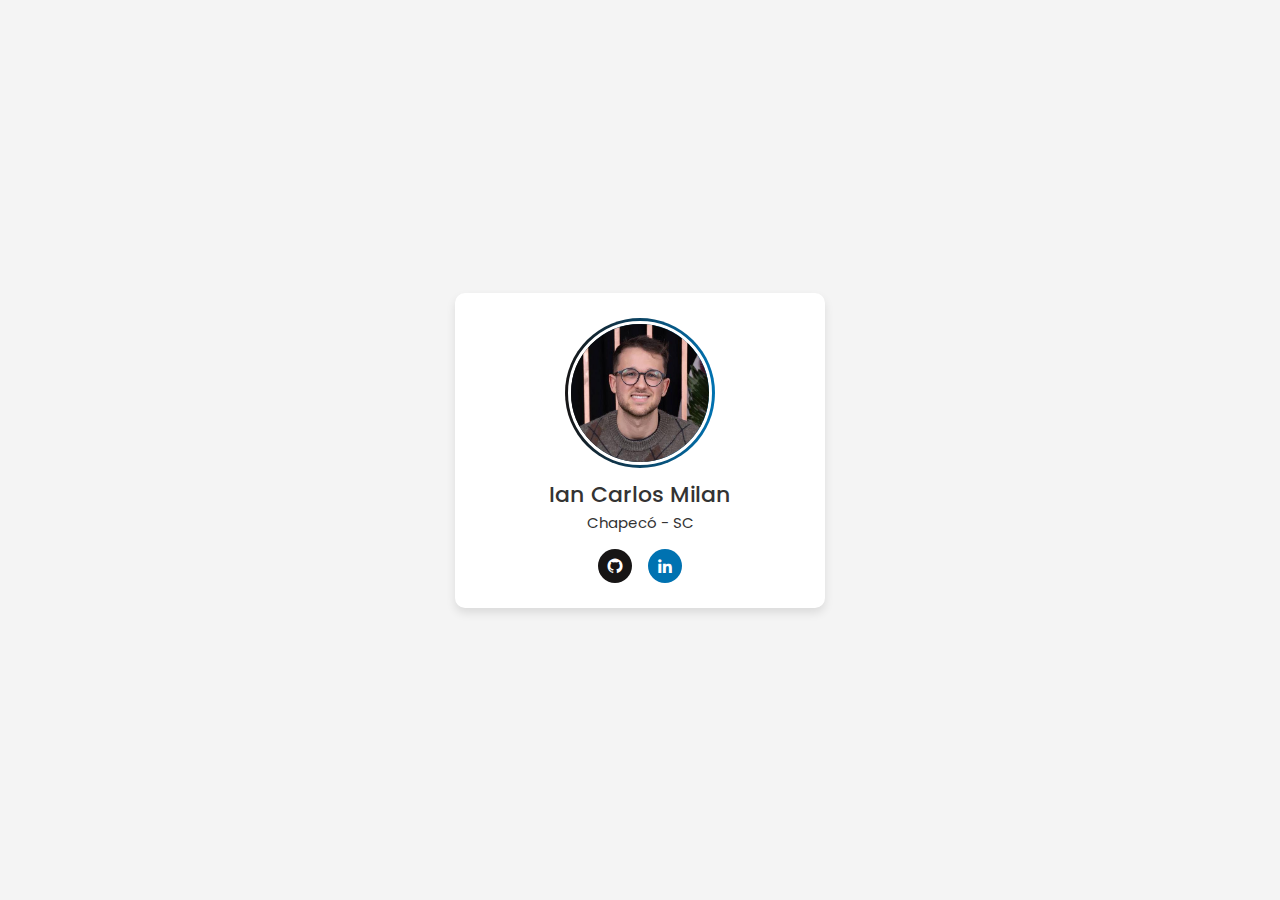
<file: day01/index.html>
<!DOCTYPE html>
<html lang="en">
<head>
  <meta charset="UTF-8">
  <meta name="viewport" content="width=device-width, initial-scale=1.0">
  <title>day 01 - profile card</title>

  <link rel="preconnect" href="https://fonts.googleapis.com">
  <link rel="preconnect" href="https://fonts.gstatic.com" crossorigin>
  <link href="https://fonts.googleapis.com/css2?family=Inter:wght@400;700;900&family=Poppins:wght@300;400;500;600&display=swap" rel="stylesheet">
  <link href="https://unpkg.com/boxicons@2.1.4/css/boxicons.min.css" rel="stylesheet">
  <link rel="stylesheet" href="style.css">
</head>
<body>
  <div class="profile-card">
    <div class="image">
      <img src="iancmilan.jpeg" alt="iancmilan" class="profile-img">
    </div>

    <div class="text-data">
      <span class="name">Ian Carlos Milan</span>
      <span class="city">Chapecó - SC</span>
    </div>

    <div class="media-buttons">
      <a href="https://github.com/iancmilan" target="_blank" class="link github">
        <i class="bx bxl-github "></i>
      </a>
      </a>
      <a href="https://www.linkedin.com/in/iancmilan/" target="_blank" class="link linkedin">
        <i class="bx bxl-linkedin"></i>
      </a>
    </div>
  </div>
</body>
</html>
</file>
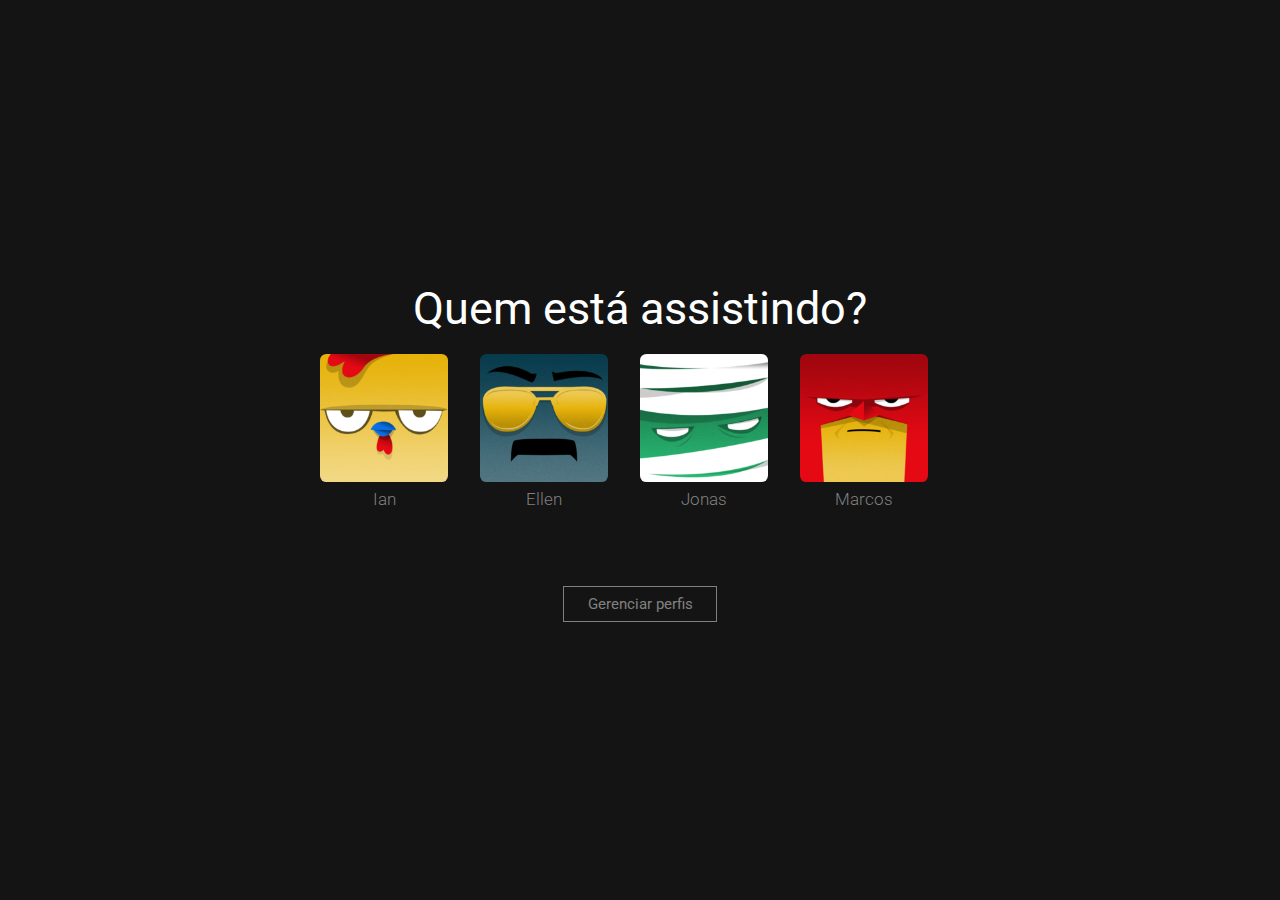
<file: day02/index.html>
<!DOCTYPE html>
<html lang="en">
<head>
  <meta charset="UTF-8">
  <meta name="viewport" content="width=device-width, initial-scale=1.0">
  <title>day 02 - netflix who's watching clone</title>

  <link rel="preconnect" href="https://fonts.googleapis.com">
  <link rel="preconnect" href="https://fonts.gstatic.com" crossorigin>
  <link href="https://fonts.googleapis.com/css2?family=Roboto:wght@300;400&display=swap" rel="stylesheet">

  <link rel="stylesheet" href="style.css">
</head>
<body>

  <div class="container">

    <h1 class="whos-watching">Quem está assistindo?</h1>

    <div class="profiles">
      <div class="profile">
        <img src="profile-1.png" alt="" class="profile-pic">
        <h1 class="profile-name">Ian</h1>
      </div>
      <div class="profile">
        <img src="profile-2.png" alt="" class="profile-pic">
        <h1 class="profile-name">Ellen</h1>
      </div>
      <div class="profile">
        <img src="profile-3.png" alt="" class="profile-pic">
        <h1 class="profile-name">Jonas</h1>
      </div>
      <div class="profile">
        <img src="profile-4.png" alt="" class="profile-pic">
        <h1 class="profile-name">Marcos</h1>
      </div>

    </div>

    <button class="manage-profiles">Gerenciar perfis</button>
  </div>
  
</body>
</html>
</file>
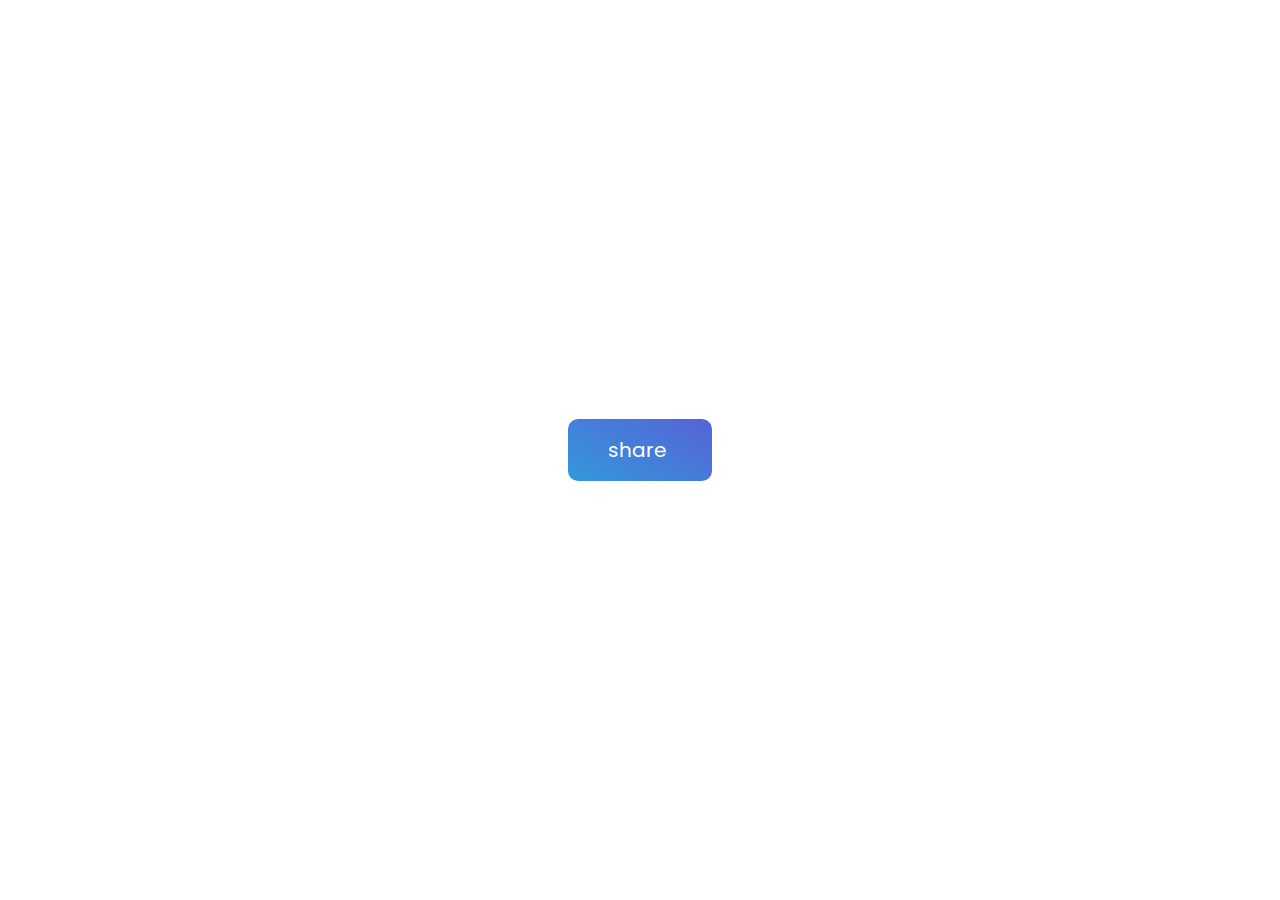
<file: day04/index.html>
<!DOCTYPE html>
<html lang="en">
<head>
  <meta charset="UTF-8">
  <meta name="viewport" content="width=device-width, initial-scale=1.0">
  <title>day 04 - animated share button</title>

  <link rel="stylesheet" href="https://cdnjs.cloudflare.com/ajax/libs/font-awesome/6.3.0/css/all.min.css" integrity="sha512-SzlrxWUlpfuzQ+pcUCosxcglQRNAq/DZjVsC0lE40xsADsfeQoEypE+enwcOiGjk/bSuGGKHEyjSoQ1zVisanQ==" crossorigin="anonymous" referrerpolicy="no-referrer" />
  <link rel="preconnect" href="https://fonts.googleapis.com">
  <link rel="preconnect" href="https://fonts.gstatic.com" crossorigin>
  <link href="https://fonts.googleapis.com/css2?family=Inter:wght@400;700;900&family=Poppins:wght@300;400;500;600&display=swap" rel="stylesheet">
  <link href="https://unpkg.com/boxicons@2.1.4/css/boxicons.min.css" rel="stylesheet">
  <link rel="stylesheet" href="styles.css">
</head>
<body>
  <div class="container">
    <button class="share-btn">
      <span class="text">share</span>
      <i class="icon fas fa-share-alt"></i>
      <div class="sm-bts">
        <a href=""><i class="fab fa-facebook"></i></a>
        <a href=""><i class="fab fa-twitter"></i></a>
        <a href=""><i class="fab fa-instagram"></i></a>
      </div>
    </button>
  </div>
</body>
</html>
</file>
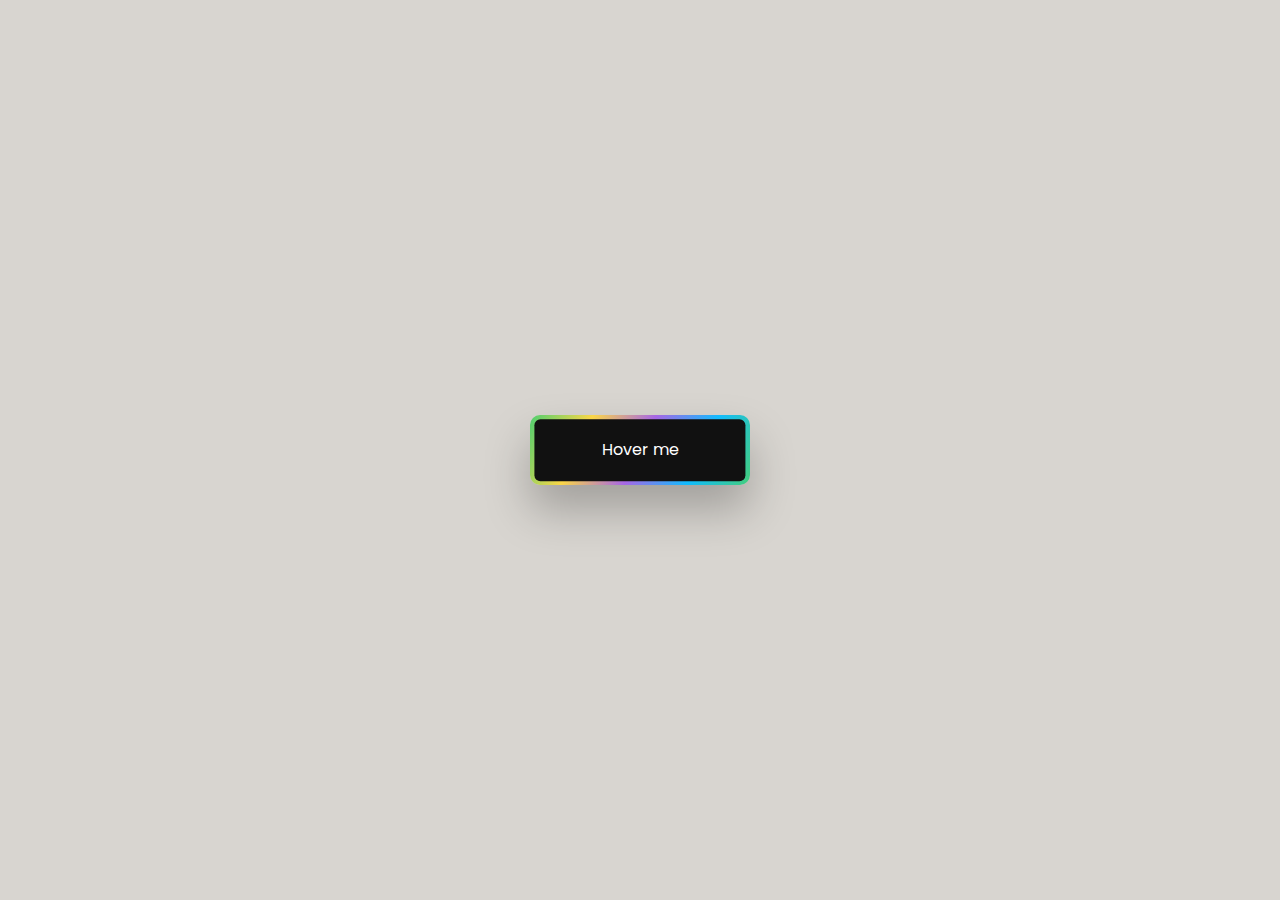
<file: day05/index.html>
<!DOCTYPE html>
<html lang="en">
<head>
  <meta charset="UTF-8">
  <meta name="viewport" content="width=device-width, initial-scale=1.0">
  <title>day 05 - border button animation</title>

  <link rel="preconnect" href="https://fonts.googleapis.com">
  <link rel="preconnect" href="https://fonts.gstatic.com" crossorigin>
  <link href="https://fonts.googleapis.com/css2?family=Inter:wght@400;700;900&family=Poppins:wght@300;400;500;600&display=swap" rel="stylesheet">
  <link rel="stylesheet" href="style.css">
</head>
<body>
  <div class="container">
    <div class="button">
      <a href="#"><span>Hover me</span></a>
    </div>
  </div>
</body>
</html>
</file>
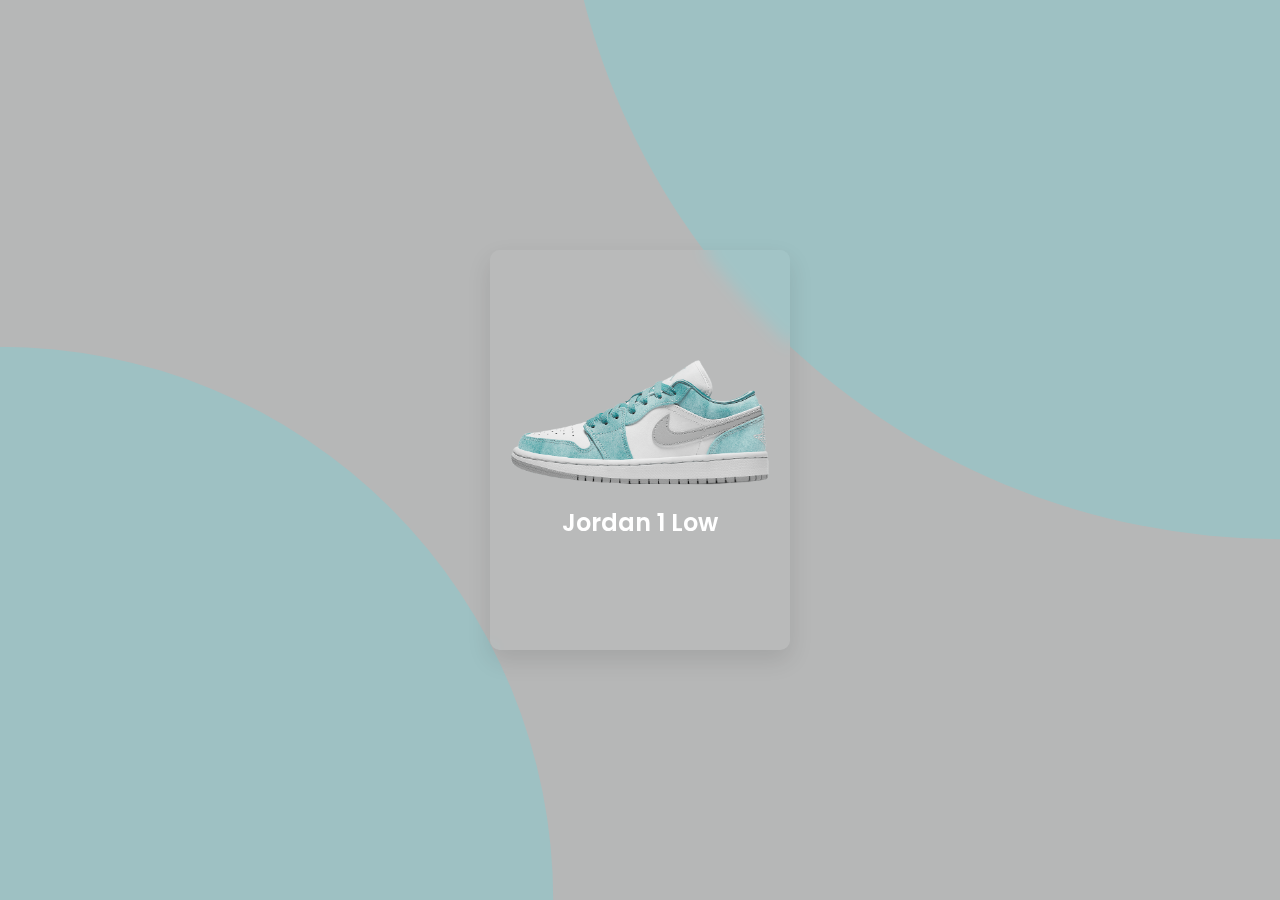
<file: day07/index.html>
<!DOCTYPE html>
<html lang="en">
<head>
  <meta charset="UTF-8">
  <meta name="viewport" content="width=device-width, initial-scale=1.0">
  <title>day 07 - glassmorphism product card</title>

  <link rel="stylesheet" href="style.css">
  <link rel="preconnect" href="https://fonts.googleapis.com">
  <link rel="preconnect" href="https://fonts.gstatic.com" crossorigin>
  <link href="https://fonts.googleapis.com/css2?family=Poppins:wght@300;400;500;600&display=swap" rel="stylesheet">
</head>
<body>
  <section>
    <div class="container">
      <div class="card">
        <div class="img-box">
          <img src="jordan-low.png" alt="jordan low">
          <h2>Jordan 1 Low</h2>
        </div>
        <div class="content">
          <div class="size">
            <h3>Size:</h3>
            <span>7</span>
            <span>8</span>
            <span>9</span>
            <span>10</span>
          </div>
          <div class="color">
            <h3>Color:</h3>
            <span></span>
            <span></span>
            <span></span>
          </div>
          <a href="">Buy now</a>
        </div>
      </div>
    </div>
  </section>
</body>
</html>
</file>
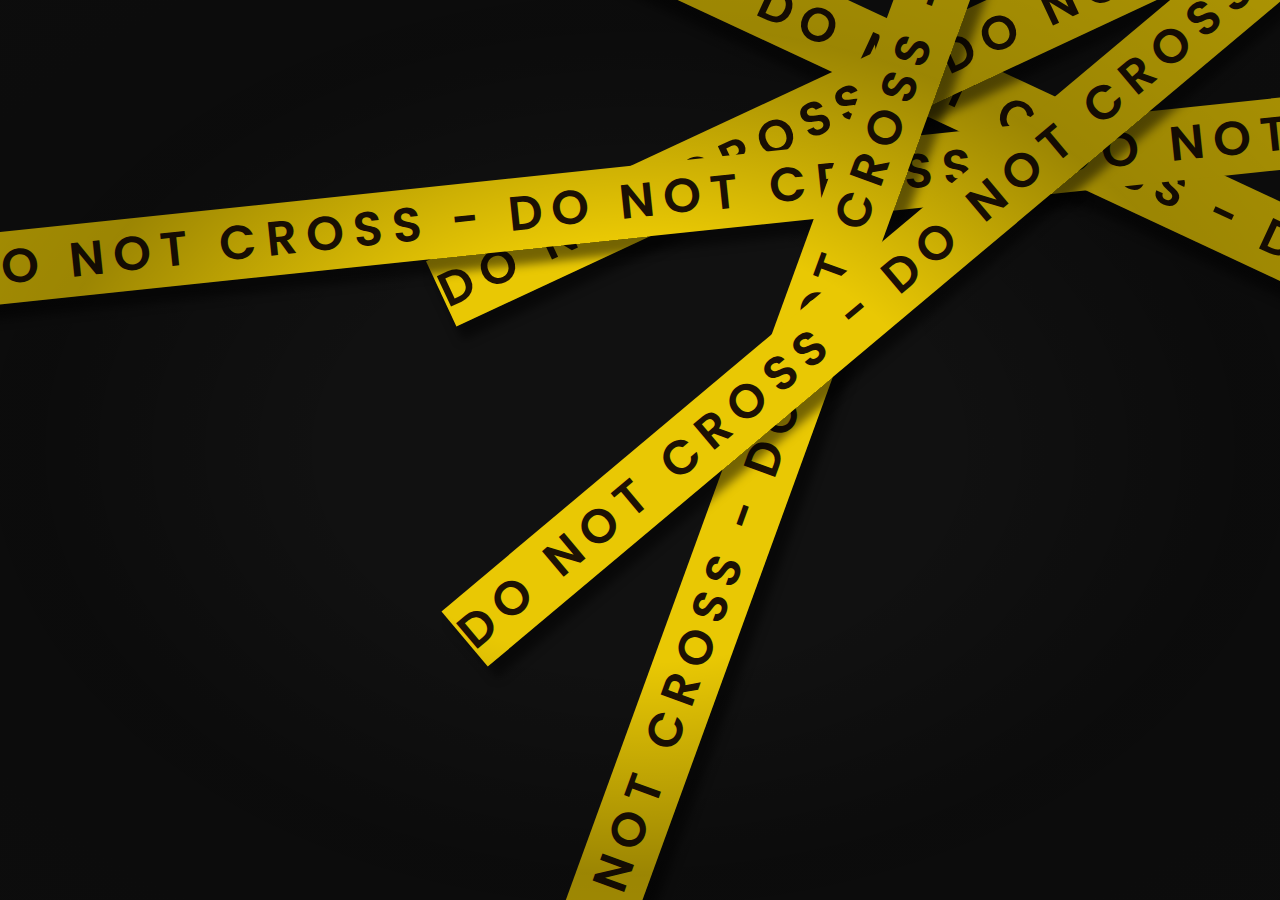
<file: day09/index.html>
<!DOCTYPE html>
<html lang="en">
<head>
  <meta charset="UTF-8">
  <meta name="viewport" content="width=device-width, initial-scale=1.0">
  <title>day 09 - text animation effect</title>

  <link rel="stylesheet" href="style.css">
  <link rel="preconnect" href="https://fonts.googleapis.com">
  <link rel="preconnect" href="https://fonts.gstatic.com" crossorigin>
  <link href="https://fonts.googleapis.com/css2?family=Poppins:wght@300;400;500;600;800&display=swap" rel="stylesheet">
</head>
<body>
  <section>
    <div class="scroll" style="--d:25;--y:200;">
      <div>
        <span>do not cross - do not cross - do not cross - do not cross - do not cross - do not cross - do not cross - do not cross - </span>
      </div>
      <div>
        <span>do not cross - do not cross - do not cross - do not cross - do not cross - do not cross - do not cross - do not cross - </span>
      </div>
    </div>

    <div class="scroll" style="--d:-25;--y:400;">
      <div>
        <span>do not cross - do not cross - do not cross - do not cross - do not cross - do not cross - do not cross - do not cross - </span>
      </div>
      <div>
        <span>do not cross - do not cross - do not cross - do not cross - do not cross - do not cross - do not cross - do not cross - </span>
      </div>
    </div>

    <div class="scroll" style="--d:-6;--y:-600;">
      <div>
        <span>do not cross - do not cross - do not cross - do not cross - do not cross - do not cross - do not cross - do not cross - </span>
      </div>
      <div>
        <span>do not cross - do not cross - do not cross - do not cross - do not cross - do not cross - do not cross - do not cross - </span>
      </div>
    </div>

    <div class="scroll" style="--d:-70;--y:50;">
      <div>
        <span>do not cross - do not cross - do not cross - do not cross - do not cross - do not cross - do not cross - do not cross - </span>
      </div>
      <div>
        <span>do not cross - do not cross - do not cross - do not cross - do not cross - do not cross - do not cross - do not cross - </span>
      </div>
    </div>

    <div class="scroll" style="--d:-40;--y:350;">
      <div>
        <span>do not cross - do not cross - do not cross - do not cross - do not cross - do not cross - do not cross - do not cross - </span>
      </div>
      <div>
        <span>do not cross - do not cross - do not cross - do not cross - do not cross - do not cross - do not cross - do not cross - </span>
      </div>
    </div>
  </section>
</body>
</html>
</file>
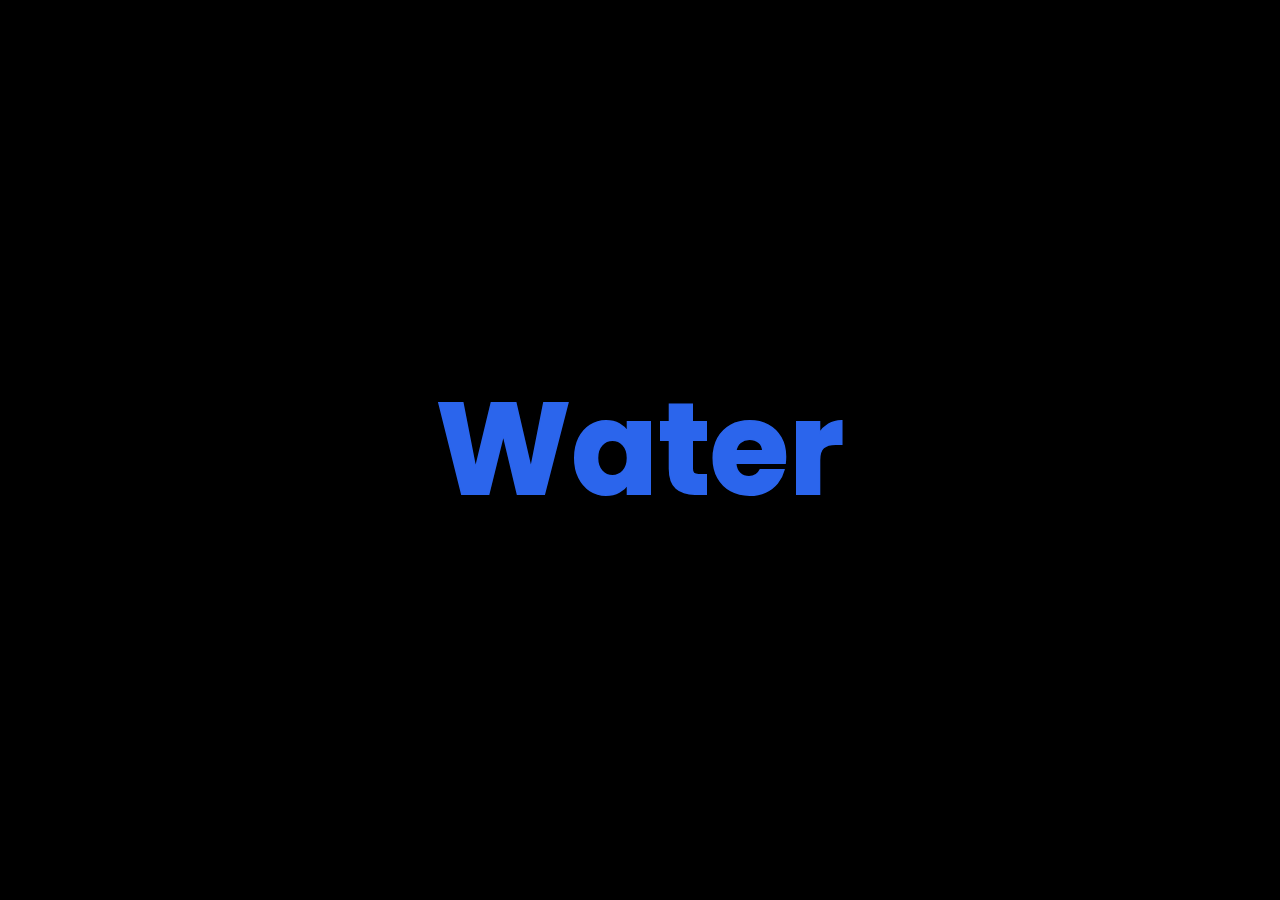
<file: day12/index.html>
<!DOCTYPE html>
<html lang="en">
<head>
  <meta charset="UTF-8">
  <meta name="viewport" content="width=device-width, initial-scale=1.0">
  <title>day 12 - water wave text animation</title>

  <link rel="stylesheet" href="style.css">
  <link rel="preconnect" href="https://fonts.googleapis.com">
  <link rel="preconnect" href="https://fonts.gstatic.com" crossorigin>
  <link href="https://fonts.googleapis.com/css2?family=Poppins:wght@300;400;500;600;800&display=swap" rel="stylesheet">
</head>
<body>
  <div class="content">
    <h2>Water</h2>
    <h2>Water</h2>
  </div>
</body>
</html>
</file>
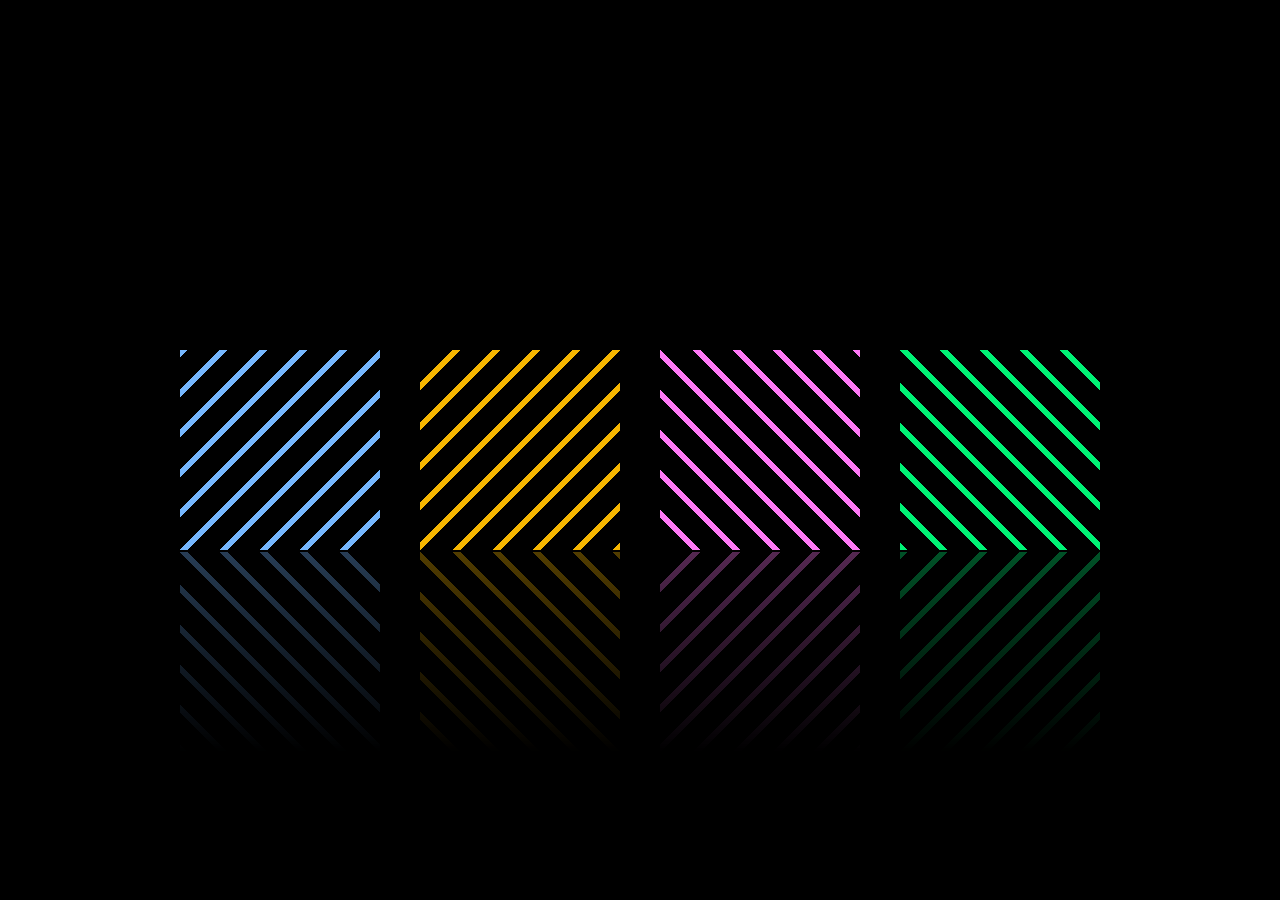
<file: day13/index.html>
<!DOCTYPE html>
<html lang="en">
<head>
  <meta charset="UTF-8">
  <meta name="viewport" content="width=device-width, initial-scale=1.0">
  <title>day 13 - css animation effects</title>

  <link rel="stylesheet" href="style.css">
</head>
<body>
  <div class="container">
    <div class="box" style="--i:1"></div>
    <div class="box" style="--i:3"></div>
    <div class="box" style="--i:2"></div>
    <div class="box" style="--i:4"></div>
  </div>
</body>
</html>
</file>
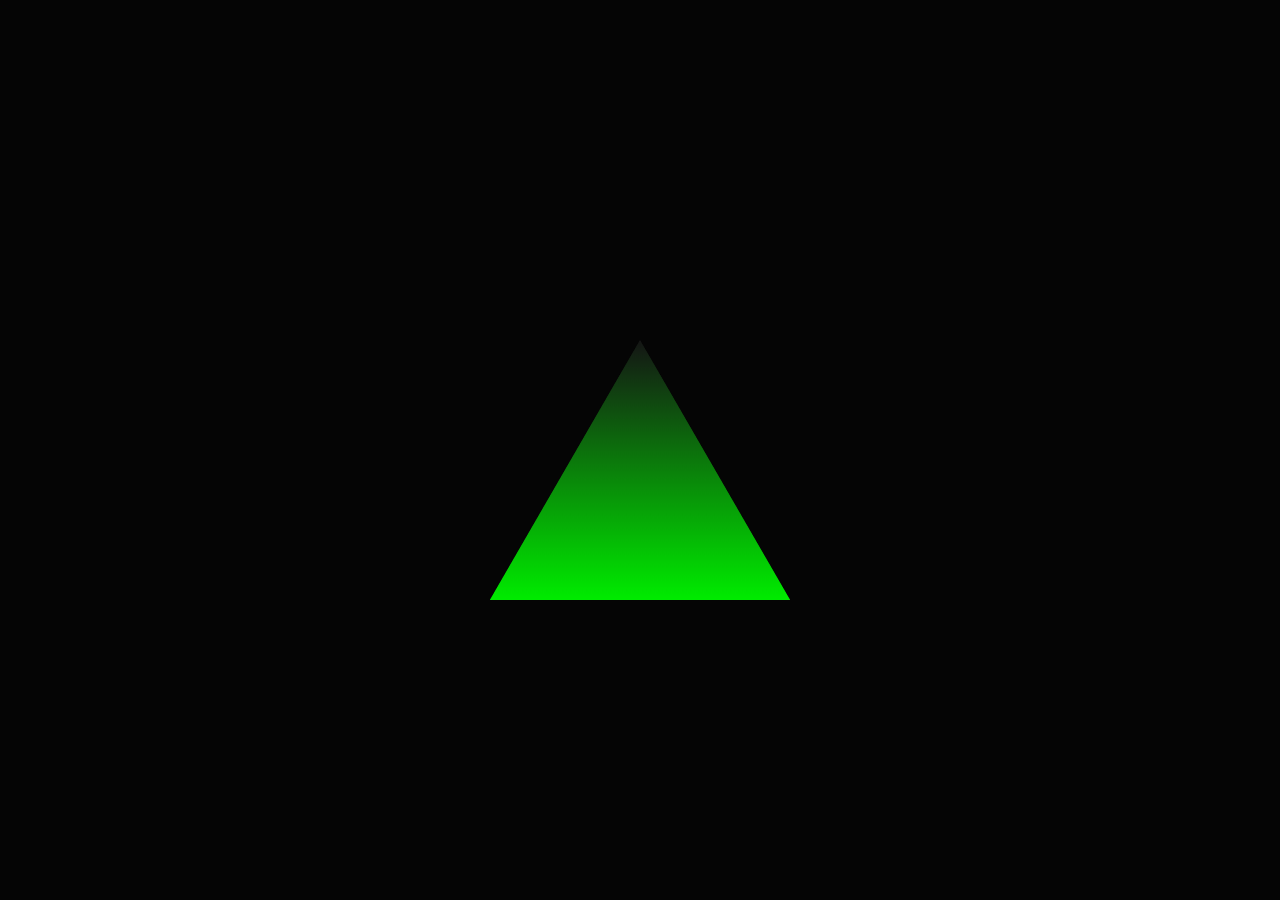
<file: day14/index.html>
<!DOCTYPE html>
<html lang="en">
<head>
  <meta charset="UTF-8">
  <meta name="viewport" content="width=device-width, initial-scale=1.0">
  <link rel="stylesheet" href="style.css">
  <title>day 14 - 3d glowing pyramid</title>
</head>
<body>
  <div class="pyramid">
    <div class="glow"></div>
    <div>
      <span style="--i:0;"></span>
      <span style="--i:1;"></span>
      <span style="--i:2;"></span>
      <span style="--i:3;"></span>
    </div>
  </div>
</body>
</html>
</file>
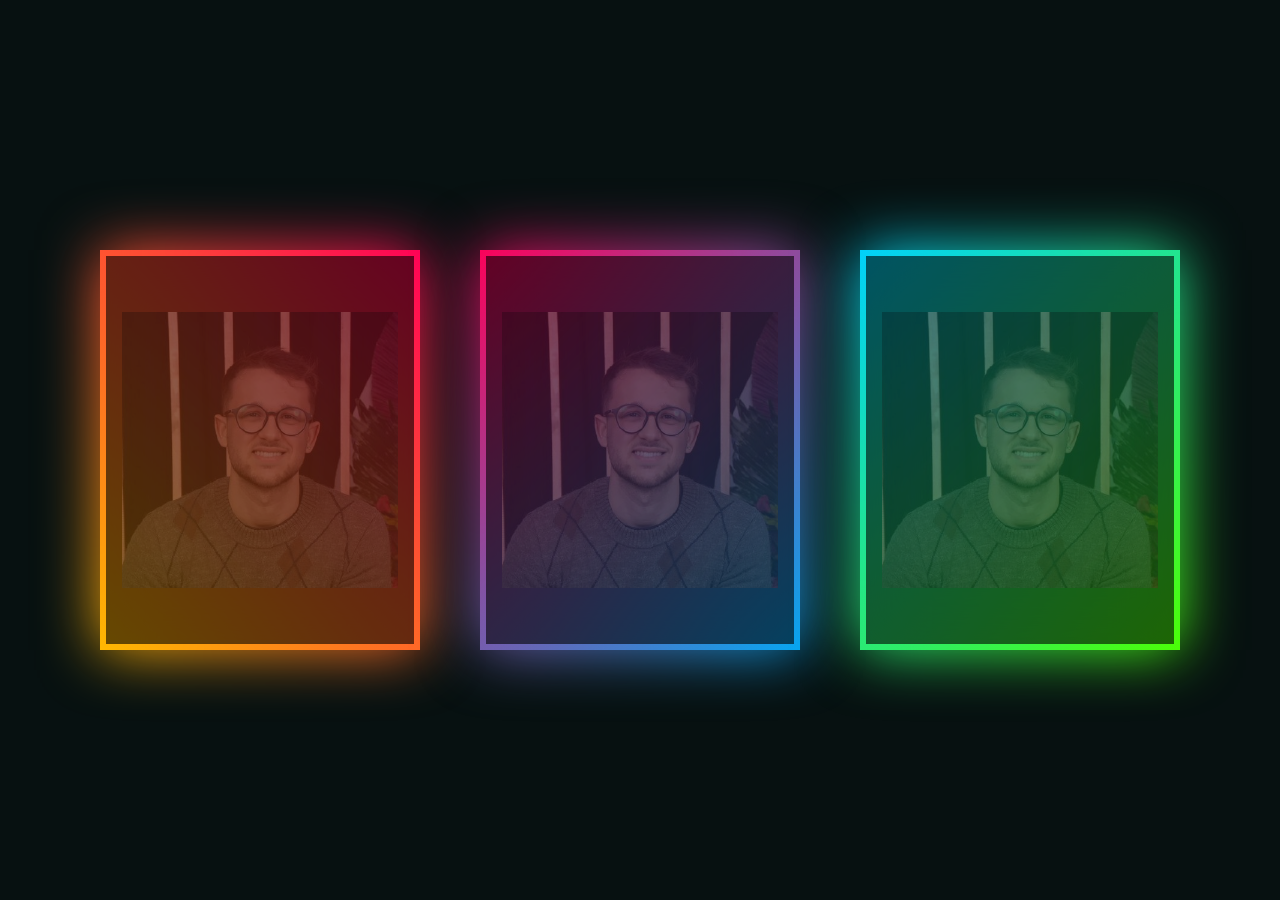
<file: day15/index.html>
<!DOCTYPE html>
<html lang="en">
<head>
  <meta charset="UTF-8">
  <meta name="viewport" content="width=device-width, initial-scale=1.0">
  <title>day 15 - glowing gradient cards</title>

  <link rel="stylesheet" href="style.css">
  <link rel="preconnect" href="https://fonts.googleapis.com">
  <link rel="preconnect" href="https://fonts.gstatic.com" crossorigin>
  <link href="https://fonts.googleapis.com/css2?family=Poppins:wght@300;400;500;600;800&display=swap" rel="stylesheet">
  <link rel="stylesheet" href="https://cdnjs.cloudflare.com/ajax/libs/font-awesome/6.2.1/css/all.min.css" integrity="sha512-MV7K8+y+gLIBoVD59lQIYicR65iaqukzvf/nwasF0nqhPay5w/9lJmVM2hMDcnK1OnMGCdVK+iQrJ7lzPJQd1w==" crossorigin="anonymous" referrerpolicy="no-referrer" />
</head>
<body>
  <div class="container">
    <div class="box">
      <b></b>
      <img src="img.jpeg" alt="Ian">
      <div class="content">
        <h2>Ian Carlos Milan <br> <span>Web Developer</span></h2>
        <ul class="sci">
          <li><a href=""><i class="fa-brands fa-facebook-f"></i></a></li>
          <li><a href=""><i class="fa-brands fa-twitter"></i></a></li>
          <li><a href=""><i class="fa-brands fa-linkedin-in"></i></a></li>
          <li><a href=""><i class="fa-brands fa-instagram"></i></a></li>
        </ul>
      </div>
    </div>
    <div class="box">
      <b></b>
      <img src="img.jpeg" alt="Ian">
      <div class="content">
        <h2>Ian Carlos Milan <br> <span>Web Developer</span></h2>
        <ul class="sci">
          <li><a href=""><i class="fa-brands fa-facebook-f"></i></a></li>
          <li><a href=""><i class="fa-brands fa-twitter"></i></a></li>
          <li><a href=""><i class="fa-brands fa-linkedin-in"></i></a></li>
          <li><a href=""><i class="fa-brands fa-instagram"></i></a></li>
        </ul>
      </div>
    </div>
    <div class="box">
      <b></b>
      <img src="img.jpeg" alt="Ian">
      <div class="content">
        <h2>Ian Carlos Milan <br> <span>Web Developer</span></h2>
        <ul class="sci">
          <li><a href=""><i class="fa-brands fa-facebook-f"></i></a></li>
          <li><a href=""><i class="fa-brands fa-twitter"></i></a></li>
          <li><a href=""><i class="fa-brands fa-linkedin-in"></i></a></li>
          <li><a href=""><i class="fa-brands fa-instagram"></i></a></li>
        </ul>
      </div>
    </div>
  </div>
</body>
</html>
</file>
<file: day01/style.css>
* {
  margin: 0;
  padding: 0;
  box-sizing: border-box;
  font-family: "Poppins", sans-serif;
}

body {
  height: 100vh;
  display: flex;
  align-items: center;
  justify-content: center;
  background-color: #f4f4f4;
}

.profile-card {
  display: flex;
  flex-direction: column;
  align-items: center;
  max-width: 370px;
  width: 100%;
  background-color: #fff;
  border-radius: 10px;
  padding: 25px;
  box-shadow: 0 5px 10px rgba(0, 0, 0, 0.1);
}

.image {
  position: relative;
  height: 150px;
  width: 150px;
  border-radius: 50%;
  background: linear-gradient(to right, #171515 0%, #0072b1 100%);
  padding: 3px;
  margin-bottom: 10px;
}



.image .profile-img {
  height: 100%;
  width: 100%;
  object-fit: cover;
  border-radius: 50%;
  border: 3px solid #fff;
}

.profile-card .text-data {
  display: flex;
  flex-direction: column;
  align-items: center;
  color: #333;
}

.text-data .name {
  font-size: 22px;
  font-weight: 500;
}

.text-data .city {
  font-size: 15px;
  font-weight: 400;
}

.profile-card .media-buttons {
  display: flex;
  align-items: center;
  margin-top: 15px;
}

.media-buttons .link {
  display: flex;
  align-items: center;
  justify-content: center;
  color: #fff;
  font-size: 18px;
  height: 34px;
  width: 34px;
  border-radius: 50%;
  margin: 0 8px;
  text-decoration: none;
}

.github {
  background-color: #171515;
}

.linkedin {
  background-color: #0072b1;
}
</file>
<file: day02/style.css>
* {
  margin: 0;
  padding: 0;
  box-sizing: border-box;
  font-family: "Roboto", sans-serif;
}

body {
  height: 100vh;
  background-color: rgb(20, 20, 20);
  display: flex;
  align-items: center;
  justify-content: center;
}

.container {
  width: 100vw;
  display: flex;
  align-items: center;
  justify-content: center;
  flex-direction: column;
}

.container .whos-watching {
  font-size: 3.5vw;
  font-weight: 400;
  margin: 1.2rem 0;
  color: #fff;
}

.container .manage-profiles {
  background-color: transparent;
  border: 1px solid grey;
  margin: 5em 0 1em;
  padding: 0.5em 1.5em;
  font-size: 1.2vw;
  color: grey;
}

.container .manage-profiles:hover {
  border: 1px solid #fff;
  color: #fff;
  cursor: pointer;
}

.profiles {
  width: 100vw;
  display: flex;
  align-items: center;
  justify-content: center;
  max-width: 80%;
}

.profiles:hover {
  cursor: pointer;
}

.profile {
  display: flex;
  flex-direction: column;
  align-items: center;
  margin-right: 2rem;
}

.profile img {
  width: 10vw;
  height: 10wh;
  border-radius: 0.4rem;
}

.profile .profile-name {
  color: grey;
  font-size: 1.3vw;
  margin-top: 0.5rem;
  font-weight: 300;
}
</file>
<file: day04/styles.css>
* {
  margin: 0;
  padding: 0;
  box-sizing: border-box;
  font-family: "Poppins", sans-serif;
}

.container {
  height: 100vh;
  display: flex;
  align-items: center;
  justify-content: center;
}

.share-btn {
  background: linear-gradient(30deg, #3498db, #5663d8);
  color: #fff;
  border: 0;
  padding: 16px 40px;
  font-size: 20px;
  font-weight: 400;
  cursor: pointer;
  overflow: hidden;
  position: relative;
  border-radius: 10px;
  transition: 0.3s;
}

.sm-bts {
  position: absolute;
  width: 100%;
  left: 0;
  display: flex;
  justify-content: space-around;
  bottom: 0;
  transform: translateY(100%);
}

.sm-bts a {
  color: #fff;
  transition: 0.3s;
}

.text, .icon {
  display: inline-block;
  transition: 0.3s;
}

.sm-bts a:nth-child(2) {
  transition-delay: 60ms;
}

.sm-bts a:nth-child(3) {
  transition-delay: 120ms;
}

.share-btn:hover .text,
.share-btn:hover .icon,
.share-btn:hover .sm-bts a {
  transform: translateY(-40px);
}

.sm-bts a:hover{
  opacity: 0.7;
}
</file>
<file: day05/style.css>
* {
  margin: 0;
  padding: 0;
  box-sizing: border-box;
  font-family: 'Poppins', sans-serif;
}

.container {
  height: 100vh;
  display: flex;
  align-items: center;
  justify-content: center;
  background: rgb(216, 213, 208);
}

.button a {
  position: relative;
  display: block;
  height: 70px;
  width: 220px;
  background: linear-gradient(115deg, #4fcf70, #fad648, #a767e5, #12bcfe, #44ce7b);
  text-align: center;
  border-radius: 10px;
  box-shadow: 0 25px 45px rgba(0, 0, 0, 0.25);
}

.button a span {
  height: 88%;
  width: 96%;
  background: #111;
  display: block;
  position: absolute;
  top: 50%;
  left: 50%;
  transform: translate(-50%, -50%);
  border-radius: 6px;
  line-height: 62px;
  color: #fff;
}

.button a:hover {
  animation: animate 0.4s linear infinite;
}

@keyframes animate {
  100% {
    filter: hue-rotate(-360deg);
  }
}
</file>
<file: day07/style.css>
* {
  margin: 0;
  padding: 0;
  font-family: 'Poppins', sans-serif;
}

section {
  display: flex;
  justify-content: center;
  align-items: center;
  min-height: 100vh;
  background: #b6b7b7;
  overflow: hidden;
  padding: 100px 20px;
  box-sizing: border-box;
}

section::before {
  content: '';
  position: fixed;
  top: 0;
  left: 0;
  width: 100%;
  height: 100%;
  background: #9ec1c3;
  clip-path: circle(65% at 100% -20%);
}

section::after {
  content: '';
  position: fixed;
  top: 0;
  left: 0;
  width: 100%;
  height: 100%;
  background: #9ec1c3;
  clip-path: circle(50% at 0% 100%);
}

.container {
  position: relative;
  z-index: 10;
  display: flex;
  justify-content: center;
  align-items: center;
  flex-wrap: wrap;
}

.container .card {
  position: relative;
  width: 300px;
  height: 400px;
  margin: 20px 40px;
  display: flex;
  justify-content: center;
  align-items: center;
  flex-direction: column;
  background: rgba(255, 255, 255, 0.05);
  box-shadow: 0 10px 25px rgba(0, 0, 0, 0.1);
  backdrop-filter: blur(8px);
  border-radius: 10px;
}

.container .card .img-box {
  position: relative;
  display: flex;
  justify-content: center;
  align-items: center;
  flex-direction: column;
  padding: 20px;
  transition: 0.5s ease-in-out;
}

.container .card:hover .img-box {
  transform: translateY(-100px);
}

.container .card .img-box img {
  max-width: 100%;
  margin: 0 0 20px;
  transition: 0.5s ease-in-out;
}

.container .card:hover .img-box img {
  transform: translate(-20px, -40px) rotate(-25deg) scale(1.4);
}

.container .card .img-box h2 {
  color: #fff;
  font-weight: 600;
}

.container .card .content {
  position: absolute;
  bottom: 20px;
  display: flex;
  justify-content: center;
  align-items: center;
  flex-direction: column;
  transition: 0.5s ease-in-out;
  opacity: 0;
  visibility: hidden;
}

.container .card:hover .content {
  opacity: 1;
  visibility: visible;
  transform: translateY(-50px);
}

.container .card .content .color,
.container .card .content .size {
  display: flex;
  justify-content: center;
  align-items: center;
  padding: 8px 20px;
}

.container .card .content .color h3,
.container .card .content .size h3 {
  color: #fff;
  font-weight: 300;
  font-size: 14px;
  text-transform: uppercase;
  letter-spacing: 2px;
  margin-right: 10px;
}

.container .card .content .size span {
  width: 26px;
  height: 26px;
  text-align: center;
  line-height: 24px;
  display: inline-block;
  color: #111;
  background: #fff;
  border-radius: 10px;
  font-size: 14px;
  margin: 0 5px;
  font-weight: 500;
  transition: 0.5s;
  cursor: pointer;
}

.container .card .content .size span:hover {
  background: #9ec1c3;
}

.container .card .content .color span {
  width: 20px;
  height: 20px;
  background: #f00;
  border-radius: 50%;
  margin: 0 5px;
  border: 2px solid #fff;
  box-sizing: border-box;
  cursor: pointer;
}

.container .card .content .color span:nth-child(2){
  background: #000;
}

.container .card .content .color span:nth-child(3){
  background: #03a9f4;
}

.container .card .content .color span:nth-child(4){
  background: #e91e63;
}

.container .card .content a {
  position: relative;
  top: 10px;
  display: inline-block;
  padding: 12px 30px;
  background: #fff;
  border-radius: 4px;
  font-weight: 600;
  letter-spacing: 1px;
  color: #111;
  text-decoration: none;
  text-transform: uppercase;
}
</file>
<file: day09/style.css>
* {
  margin: 0;
  padding: 0;
  box-sizing: border-box;
  font-family: 'Poppins', sans-serif;
}

section {
  position: relative;
  width: 100%;
  height: 100vh;
  overflow: hidden;
  background: #111;
}

section::before {
  content: '';
  position: absolute;
  top: 0;
  left: 0;
  width: 100%;
  height: 100%;
  background: radial-gradient(transparent, transparent, #0005, #0004);
  z-index: 10000;
  pointer-events: none;
}

.scroll {
  width: calc(100% + 400px);
  left: -400px;
  display: flex;
  box-shadow: 0 15px 10px rgba(0, 0, 0, 0.5);
  transform: rotate(calc(var(--d) * 1deg)) translateX(calc(var(--y) * 1px));
}

.scroll div {
  background: #e9c804;
  color: #1d1104;
  font-size: 3em;
  text-transform: uppercase;
  letter-spacing: 0.2em;
  font-weight: 600;
  white-space: nowrap;
  animation: animate 60s linear infinite;
  animation-delay: -60s;
}

.scroll div:nth-child(2) {
  animation: animate-two 60s linear infinite;
  animation-delay: -30s;
}

@keyframes animate {
  0% {
    transform: translateX(100%);
  }
  100% {
    transform: translateX(-100%);
  }
}

@keyframes animate-two {
  0% {
    transform: translateX(0);
  }
  100% {
    transform: translateX(-200%);
  }
}
</file>
<file: day12/style.css>
* {
  padding: 0;
  margin: 0;
  box-sizing: border-box;
  font-family: 'Poppins', sans-serif;
}

body {
  display: flex;
  justify-content: center;
  align-items: center;
  min-height: 100vh;
  background: #000;
}

.content {
  position: relative;
}

.content h2 {
  position: absolute;
  transform: translate(-50%, -50%);
  font-size: 8em;
}

.content h2:nth-child(1) {
  color: transparent;
  -webkit-text-stroke: 2px #2b65ec;
}

.content h2:nth-child(2) {
  color: #2b65ec;
  animation: animate 4s ease-in-out infinite;
}

@keyframes animate {
  0%,100% {
    clip-path: polygon(0% 45%, 15% 44%, 32% 50%, 54% 60%, 70% 61%, 84% 59%, 100% 52%, 100% 100%, 0% 100%);
  }
  50% {
    clip-path: polygon(0% 60%, 16% 65%, 34% 66%, 51% 62%, 67% 50%, 84% 45%, 100% 46%, 100% 100%, 0% 100%);
  }
}
</file>
<file: day13/style.css>
* {
  margin: 0;
  padding: 0;
  box-sizing: border-box;
}

body {
  display: flex;
  align-items: center;
  justify-content: center;
  min-height: 100vh;
  background: #000;
}

.container {
  position: relative;
  display: flex;
  justify-content: center;
  align-items: center;
  width: 100%;
  gap: 40px;
  -webkit-box-reflect: below 2px linear-gradient(transparent, #0005);
}

.container .box {
  position: relative;
  width: 200px;
  height: 200px;
  background: linear-gradient(45deg, #00f376 10%, transparent 10%, transparent 50%, #00f376 50%, #00f376 60%, transparent 60%, transparent 100%);
  background-size: 40px 40px;
  transform: rotate(calc(var(--i) * 90deg));
  filter: hue-rotate(calc(var(--i) * 90deg));
  animation: animate 0.5s linear infinite;
}

@keyframes animate {
  0% {
    background-position: 0;
  }
  100% {
    background-position: 40px;
  }
}
</file>
<file: day14/style.css>
* {
  margin: 0;
  padding: 0;
  box-sizing: border-box;
}

body {
  display: flex;
  justify-content: center;
  align-items: center;
  min-height: 100vh;
  background: #050505;
}

.pyramid {
  position: absolute;
  width: 300px;
  height: 300px;
  transform-style: preserve-3d;
  animation: animate 8s linear infinite;
}

@keyframes animate {
  0% {
    transform: rotateX(-30deg) rotateY(0deg);
  }
  100% {
    transform: rotateX(-30deg) rotateY(360deg);
  }
}

.pyramid div {
  position: absolute;
  top: 0;
  left: 0;
  width: 100%;
  height: 100%;
  transform-style: preserve-3d;
}

.pyramid div span {
  position: absolute;
  top: 0;
  left: 0;
  width: 100%;
  height: 100%;
  background: linear-gradient(#151515, #00ec00);
  clip-path: polygon(50% 0%, 0% 100%, 100% 100%);
  transform: rotateY(calc(90deg * var(--i))) translateZ(150px) rotateX(30deg);
  transform-origin: bottom;
}

.pyramid .glow {
  position: absolute;
  top: 0;
  left: 0;
  width: 100%;
  height: 100%;
  background: #00ec00;
  transform: rotateX(90deg) translateZ(-250px);
  filter: blur(20px);
  box-shadow: 0 0 120px rgba(0, 255, 0, 0.2), 0 0 200px rgba(0, 255, 0, 0.4), 0 0 300px rgba(0, 255, 0, 0.6), 0 0 400px rgba(0, 255, 0, 0.8), 0 0 500px rgba(0, 255, 0, 1);
}
</file>
<file: day15/style.css>
* {
  margin: 0;
  padding: 0;
  box-sizing: border-box;
  font-family: 'Poppins', sans-serif;
}

body {
  display: flex;
  justify-content: center;
  align-items: center;
  min-height: 100vh;
  background: #071111;
}

.container {
  position: relative;
  display: flex;
  justify-content: center;
  align-items: center;
  flex-wrap: wrap;
  padding: 50px;
}

.container .box {
  position: relative;
  width: 320px;
  height: 400px;
  background: #f00;
  margin: 20px 30px;
  display: flex;
  justify-content: center;
  align-items: center;
}

.container .box::before {
  content: '';
  position: absolute;
  top: 0;
  left: 0;
  width: 100%;
  height: 100%;
  background: linear-gradient(315deg, #4dff03, #00d0ff);
}

.container .box::after {
  content: '';
  position: absolute;
  top: 0;
  left: 0;
  width: 100%;
  height: 100%;
  background: linear-gradient(315deg, #4dff03, #00d0ff);
  filter: blur(30px);
}

.container .box:nth-child(1):before,
.container .box:nth-child(1)::after {
  background: linear-gradient(45deg, #ffbc00, #ff0058);
}

.container .box:nth-child(2):before,
.container .box:nth-child(2)::after {
  background: linear-gradient(315deg, #03a9f4, #ff0058);
}

.container .box b {
  position: absolute;
  inset: 6px;
  background: rgba(0, 0, 0, 0.6);
  z-index: 2;
}

.container .box img {
  position: absolute;
  z-index: 3;
  scale: 0.6;
  opacity: 0.25;
  transition: 0.5s;
}

.container .box:hover img {
  scale: 0.4;
  opacity: 0.9;
  transform: translateY(-70px);
}

.container .box .content {
  position: absolute;
  bottom: 0;
  display: flex;
  justify-content: center;
  align-items: center;
  flex-direction: column;
  transition: 0.5s;
  transform: scale(0);
  z-index: 3;
}

.container .box:hover .content {
  transform: scale(1);
  bottom: 35px;
}

.container .box h2 {
  position: relative;
  color: #fff;
  font-weight: 500;
  line-height: 1em;
  font-size: 1.1em;
  letter-spacing: 0.1em;
  text-transform: uppercase;
  text-align: center;
}

.container .box h2 span {
  font-weight: 300;
  font-size: 0.75em;
}

.container .box .sci {
  position: relative;
  display: flex;
  justify-content: center;
  align-items: center;
  gap: 8px;
  margin-top: 5px;
}

.container .box .sci li {
  list-style: none;
}

.container .box .sci li a {
  position: relative;
  color: rgba(255, 255, 255, 0.5);
  background: rgba(0, 0, 0, 0.2);
  width: 30px;
  height: 30px;
  display: flex;
  justify-content: center;
  align-items: center;
  border-radius: 4px;
  text-decoration: none;
  transition: 0.5s;
}

.container .box .sci li a:hover {
  color: rgba(255, 255, 255, 0.1);
}
</file>
